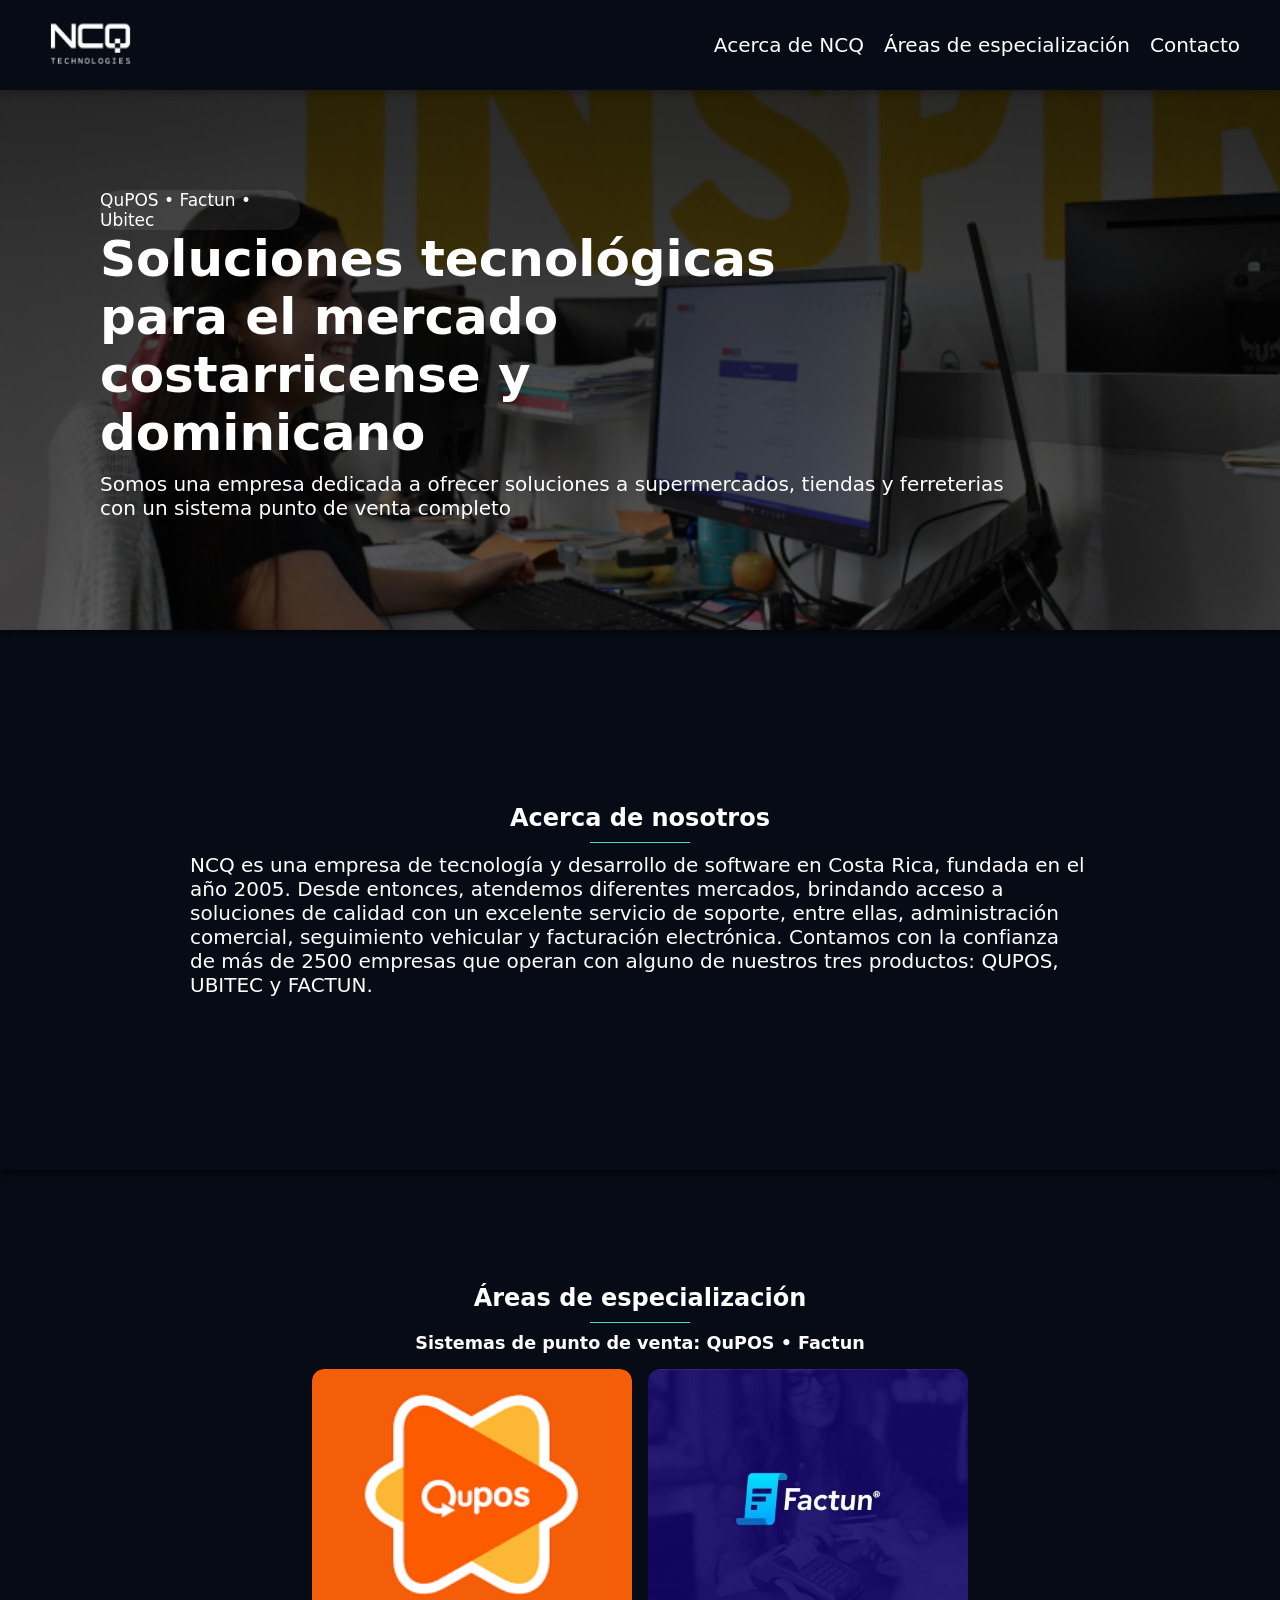
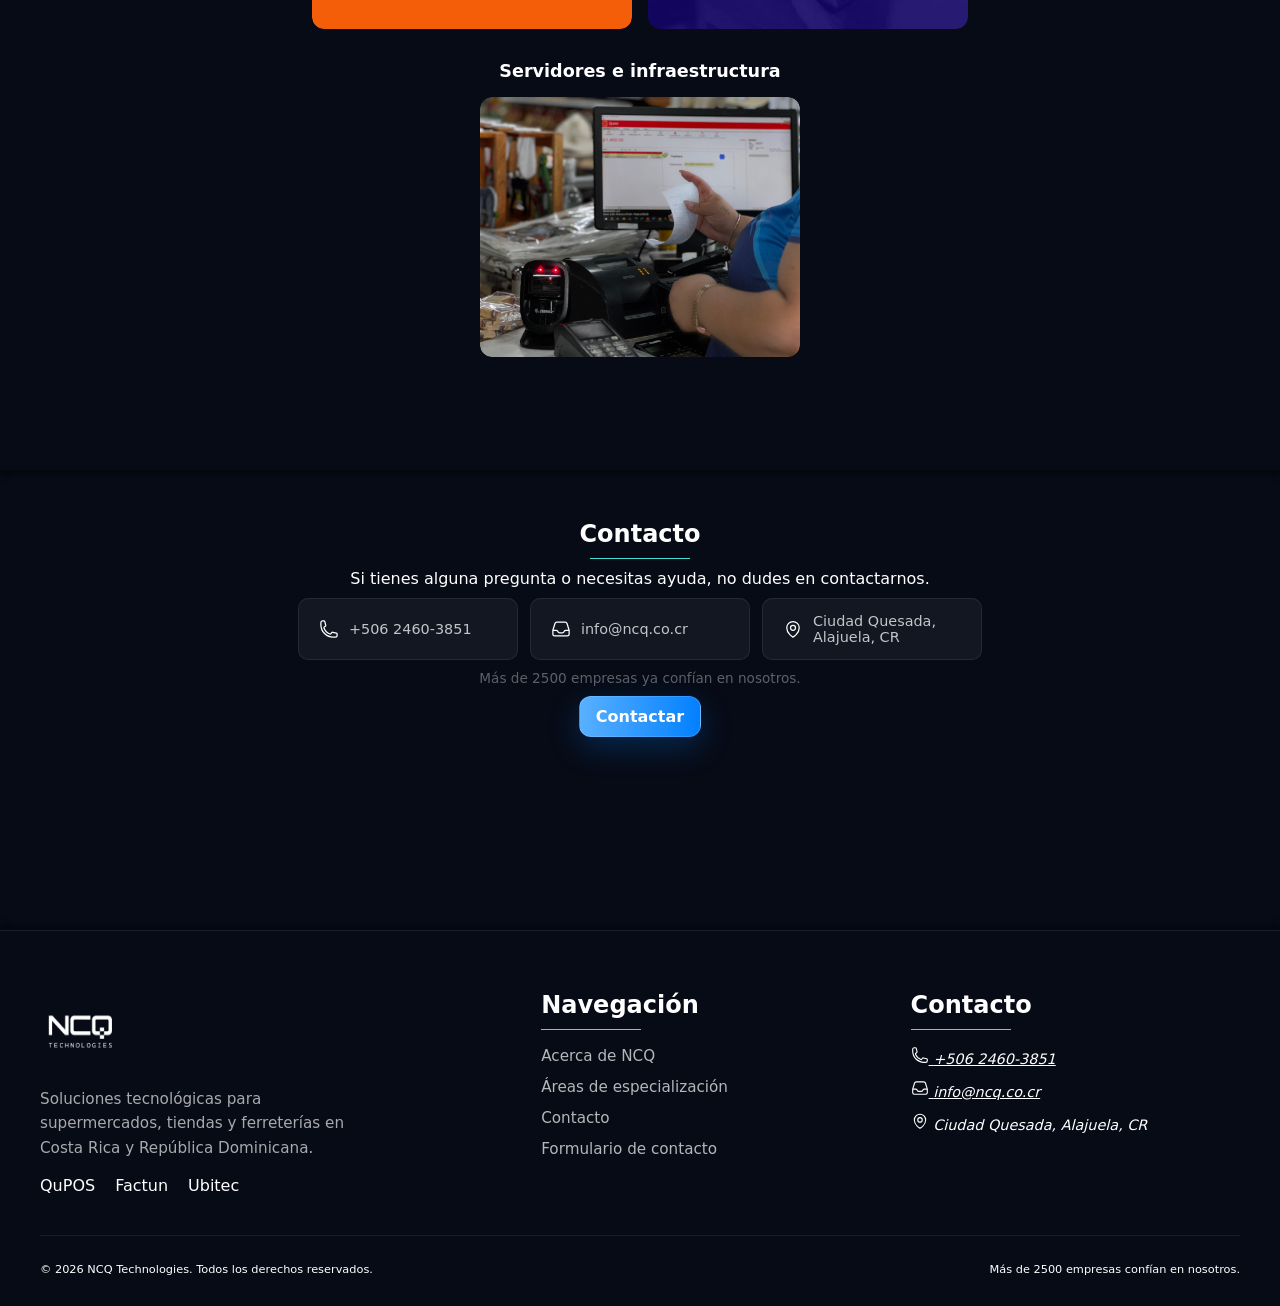
<file: index.html>
<!DOCTYPE html>
<html lang="es">
<head>
    <meta charset="UTF-8">
    <meta name="viewport" content="width=device-width, initial-scale=1.0">
    <title>NCQ Technologies</title>
    <link rel="stylesheet" href="styles.css">
    <link rel="shortcut icon" href="favicon.ico" type="image/x-icon">
</head>
<body>
    <header class="header">
        <div class="header-inner">
            <a href="#" class="header-logo">
                <img src="imgs/logo.png" alt="NCQ Technologies">
            </a>

            <button
                class="menu-toggle"
                type="button"
                aria-label="Abrir menú"
                aria-expanded="false"
                aria-controls="main-nav">
                <span class="menu-toggle-bar"></span>
                <span class="menu-toggle-bar"></span>
                <span class="menu-toggle-bar"></span>
            </button>

            <nav class="nav-bar" id="main-nav" aria-label="Navegación principal">
                <ul>
                    <li><a href="#about-us">Acerca de NCQ</a></li>
                    <li><a href="#areas-expertise">Áreas de especialización</a></li>
                    <li><a href="#contact">Contacto</a></li>
                </ul>
            </nav>
        </div>
    </header>
    <main>
        <section class="main-content">
            <div class="pop_products">
                <p>QuPOS • Factun • Ubitec</p>
            </div>
            <h1>Soluciones tecnológicas para el mercado costarricense y dominicano</h1>
            <p>Somos una empresa dedicada a ofrecer soluciones a supermercados, tiendas y ferreterias
                <br>
                con un sistema punto de venta completo
            </p>
        </section>
    </main>
    <article>
        <section class="about-us" id="about-us">
            <h2>Acerca de nosotros</h2>
            <div class="line"></div>
            <p>
                NCQ es una empresa de tecnología y desarrollo de software en Costa Rica, fundada en el año 2005. Desde entonces, atendemos diferentes mercados, brindando acceso a soluciones de calidad con un excelente servicio de soporte, entre ellas, administración comercial, seguimiento vehicular y facturación electrónica.
                Contamos con la confianza de más de 2500 empresas
                que operan con alguno de nuestros tres productos: QUPOS, UBITEC y FACTUN. 
            </p>
        </section>
    </article>
    <article>
        <section class="areas-expertise" id="areas-expertise">
            <h2>Áreas de especialización</h2>
            <div class="line"></div>
            <div class="cards">
                <div class="expertise-block">
                    <h3>Sistemas de punto de venta: <strong>QuPOS • Factun</strong></h3>
                    <div class="cards-groups">
                        <div class="card-group">
                            <div class="card">
                                <div class="card-inner">
                                    <div class="card-front">
                                        <img src="imgs/areas-expertise/qupos.png" alt="qupos logo">
                                    </div>
                                    <div class="card-back">
                                        <p>
                                            Con más de 20 años de experiencia, nuestra solución de punto de venta
                                            es la más completa y versátil del mercado. Es un sistema todo en uno
                                            que permite gestionar todo el proceso de venta de forma eficiente y
                                            segura. Además, cuenta con una interfaz intuitiva y fácil de usar,
                                            lo que hace que el uso del sistema sea muy sencillo. Ideal para
                                            pequeñas, medianas y grandes empresas.
                                        </p>
                                    </div>
                                </div>
                            </div>
                        </div>
                        <div class="card-group">
                            <div class="card">
                                <div class="card-inner">
                                    <div class="card-front">
                                        <img src="imgs/areas-expertise/factun.jpg" alt="factun logo">
                                    </div>
                                    <div class="card-back">
                                        <p>
                                            Una herramienta desarrollada para gestionar 
                                            con facilidad los procesos de facturación electrónica y ahorrar tiempo 
                                            en la administración de las finanzas para los profesionales independientes.
                                        </p>
                                    </div>
                                </div>
                            </div>
                        </div>
                    </div>
                </div>
                <div class="expertise-block">
                    <h3>Servidores e infraestructura</h3>
                    <div class="cards-groups">
                        <div class="card-group">
                            <div class="card">
                                <div class="card-inner">
                                    <div class="card-front">
                                        <img src="imgs/areas-expertise/taller.png" alt="taller logo">
                                    </div>
                                    <div class="card-back">
                                        <p>
                                            Ofrecemos servicios de mantenimiento y soporte técnico para 
                                            servidores y equipos de cómputo, así como la instalación de 
                                            software y hardware.
                                            Y servicios de consultoría en tecnología para empresas.
                                        </p>
                                    </div>
                                </div>
                            </div>
                        </div>
                    </div>
                </div>
            </div>
        </section>
    </article>
    <article>
        <section class="contact" id="contact">
            <h2>Contacto</h2>
            <div class="line"></div>
            <p>Si tienes alguna pregunta o necesitas ayuda, no dudes en contactarnos.</p>
            <div class="contact-info">
                <div class="contact-item">
                    <svg xmlns="http://www.w3.org/2000/svg" fill="none" viewBox="0 0 24 24" stroke-width="1.5" stroke="currentColor" class="size-6">
                        <path stroke-linecap="round" stroke-linejoin="round" d="M2.25 6.75c0 8.284 6.716 15 15 15h2.25a2.25 2.25 0 0 0 2.25-2.25v-1.372c0-.516-.351-.966-.852-1.091l-4.423-1.106c-.44-.11-.902.055-1.173.417l-.97 1.293c-.282.376-.769.542-1.21.38a12.035 12.035 0 0 1-7.143-7.143c-.162-.441.004-.928.38-1.21l1.293-.97c.363-.271.527-.734.417-1.173L6.963 3.102a1.125 1.125 0 0 0-1.091-.852H4.5A2.25 2.25 0 0 0 2.25 4.5v2.25Z" />
                    </svg>                      
                    <span>+506 2460-3851</span>
                </div>
                <div class="contact-item">
                    <svg xmlns="http://www.w3.org/2000/svg" fill="none" viewBox="0 0 24 24" stroke-width="1.5" stroke="currentColor" class="size-6">
                        <path stroke-linecap="round" stroke-linejoin="round" d="M2.25 13.5h3.86a2.25 2.25 0 0 1 2.012 1.244l.256.512a2.25 2.25 0 0 0 2.013 1.244h3.218a2.25 2.25 0 0 0 2.013-1.244l.256-.512a2.25 2.25 0 0 1 2.013-1.244h3.859m-19.5.338V18a2.25 2.25 0 0 0 2.25 2.25h15A2.25 2.25 0 0 0 21.75 18v-4.162c0-.224-.034-.447-.1-.661L19.24 5.338a2.25 2.25 0 0 0-2.15-1.588H6.911a2.25 2.25 0 0 0-2.15 1.588L2.35 13.177a2.25 2.25 0 0 0-.1.661Z" />
                    </svg>                      
                    <span>info@ncq.co.cr</span>
                </div>
                <div class="contact-item">
                    <svg xmlns="http://www.w3.org/2000/svg" fill="none" viewBox="0 0 24 24" stroke-width="1.5" stroke="currentColor" class="size-6">
                        <path stroke-linecap="round" stroke-linejoin="round" d="M15 10.5a3 3 0 1 1-6 0 3 3 0 0 1 6 0Z" />
                        <path stroke-linecap="round" stroke-linejoin="round" d="M19.5 10.5c0 7.142-7.5 11.25-7.5 11.25S4.5 17.642 4.5 10.5a7.5 7.5 0 1 1 15 0Z" />
                    </svg>                      
                    <span>Ciudad Quesada, Alajuela, CR</span>
                </div>
            </div>
            <p class="contact-tagline">Más de 2500 empresas ya confían en nosotros.</p>
            <a href="Contact/contact.html" class="btn-contact">Contactar</a>
        </section>
    </article>
    <footer>
        <div class="footer-inner">
            <div class="footer-top">
                <section class="footer-brand" aria-label="NCQ Technologies">
                    <a href="#" class="footer-logo">
                        <img src="imgs/logo.png" alt="NCQ Technologies">
                    </a>
                    <p class="footer-description">
                        Soluciones tecnológicas para supermercados, tiendas y ferreterías en Costa Rica y República Dominicana.
                    </p>
                    <ul class="footer-products" aria-label="Productos principales">
                        <li>QuPOS</li>
                        <li>Factun</li>
                        <li>Ubitec</li>
                    </ul>
                </section>
                <nav class="footer-links" aria-label="Navegación del pie de página">
                    <h2 class="footer-heading">Navegación</h2>
                    <div class="line" aria-hidden="true"></div>
                    <ul>
                        <li><a href="#about-us">Acerca de NCQ</a></li>
                        <li><a href="#areas-expertise">Áreas de especialización</a></li>
                        <li><a href="#contact">Contacto</a></li>
                        <li><a href="Contact/contact.html">Formulario de contacto</a></li>
                    </ul>
                </nav>
                <section class="footer-contact" aria-labelledby="footer-contact-heading">
                    <h2 id="footer-contact-heading" class="footer-heading">Contacto</h2>
                    <div class="line" aria-hidden="true"></div>
                    <address>
                        <ul>
                            <li>
                                <a href="tel:+50624603851">
                                    <svg xmlns="http://www.w3.org/2000/svg" fill="none" viewBox="0 0 24 24" stroke-width="1.5" stroke="currentColor" aria-hidden="true">
                                        <path stroke-linecap="round" stroke-linejoin="round" d="M2.25 6.75c0 8.284 6.716 15 15 15h2.25a2.25 2.25 0 0 0 2.25-2.25v-1.372c0-.516-.351-.966-.852-1.091l-4.423-1.106c-.44-.11-.902.055-1.173.417l-.97 1.293c-.282.376-.769.542-1.21.38a12.035 12.035 0 0 1-7.143-7.143c-.162-.441.004-.928.38-1.21l1.293-.97c.363-.271.527-.734.417-1.173L6.963 3.102a1.125 1.125 0 0 0-1.091-.852H4.5A2.25 2.25 0 0 0 2.25 4.5v2.25Z" />
                                    </svg>
                                    <span>+506 2460-3851</span>
                                </a>
                            </li>
                            <li>
                                <a href="mailto:info@ncq.co.cr">
                                    <svg xmlns="http://www.w3.org/2000/svg" fill="none" viewBox="0 0 24 24" stroke-width="1.5" stroke="currentColor" aria-hidden="true">
                                        <path stroke-linecap="round" stroke-linejoin="round" d="M2.25 13.5h3.86a2.25 2.25 0 0 1 2.012 1.244l.256.512a2.25 2.25 0 0 0 2.013 1.244h3.218a2.25 2.25 0 0 0 2.013-1.244l.256-.512a2.25 2.25 0 0 1 2.013-1.244h3.859m-19.5.338V18a2.25 2.25 0 0 0 2.25 2.25h15A2.25 2.25 0 0 0 21.75 18v-4.162c0-.224-.034-.447-.1-.661L19.24 5.338a2.25 2.25 0 0 0-2.15-1.588H6.911a2.25 2.25 0 0 0-2.15 1.588L2.35 13.177a2.25 2.25 0 0 0-.1.661Z" />
                                    </svg>
                                    <span>info@ncq.co.cr</span>
                                </a>
                            </li>
                            <li>
                                <span class="footer-location">
                                    <svg xmlns="http://www.w3.org/2000/svg" fill="none" viewBox="0 0 24 24" stroke-width="1.5" stroke="currentColor" aria-hidden="true">
                                        <path stroke-linecap="round" stroke-linejoin="round" d="M15 10.5a3 3 0 1 1-6 0 3 3 0 0 1 6 0Z" />
                                        <path stroke-linecap="round" stroke-linejoin="round" d="M19.5 10.5c0 7.142-7.5 11.25-7.5 11.25S4.5 17.642 4.5 10.5a7.5 7.5 0 1 1 15 0Z" />
                                    </svg>
                                    <span>Ciudad Quesada, Alajuela, CR</span>
                                </span>
                            </li>
                        </ul>
                    </address>
                </section>
            </div>
            <div class="footer-bottom">
                <p><small>&copy; 2026 NCQ Technologies. Todos los derechos reservados.</small></p>
                <p class="footer-tagline"><small>Más de 2500 empresas confían en nosotros.</small></p>
            </div>
        </div>
    </footer>
    <script src="js/nav.js"></script>
</body>
</html>
</file>
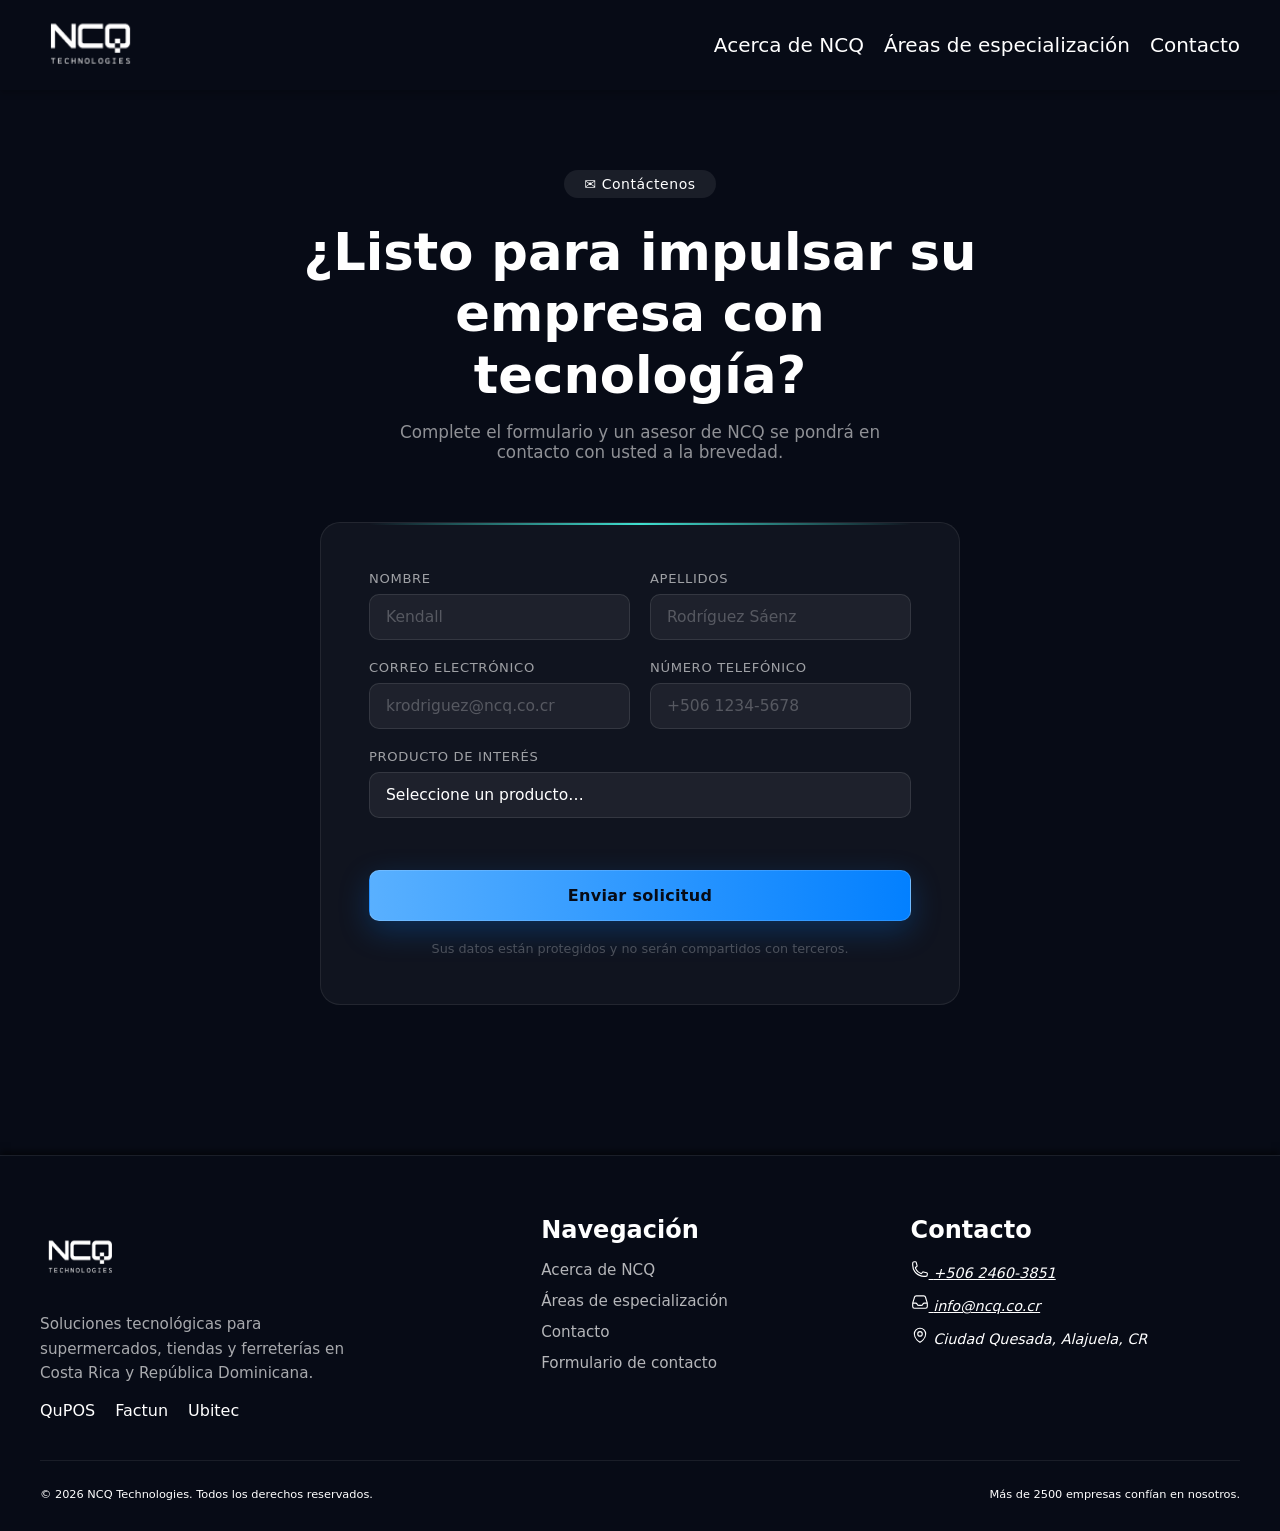
<file: Contact/contact.html>
<!DOCTYPE html>
<html lang="es">
<head>
    <meta charset="UTF-8">
    <meta name="viewport" content="width=device-width, initial-scale=1.0">
    <title>NCQ Technologies – Contacto</title>
    <link rel="stylesheet" href="contact.css">
    <link rel="shortcut icon" href="favicon.ico" type="image/x-icon">
</head>
<body>
    <header class="header">
        <div class="header-inner">
            <a href="../index.html" class="header-logo">
                <img src="../imgs/logo.png" alt="NCQ Technologies">
            </a>

            <button
                class="menu-toggle"
                type="button"
                aria-label="Abrir menú"
                aria-expanded="false"
                aria-controls="main-nav">
                <span class="menu-toggle-bar"></span>
                <span class="menu-toggle-bar"></span>
                <span class="menu-toggle-bar"></span>
            </button>

            <nav class="nav-bar" id="main-nav" aria-label="Navegación principal">
                <ul>
                    <li><a href="../index.html#about-us">Acerca de NCQ</a></li>
                    <li><a href="../index.html#areas-expertise">Áreas de especialización</a></li>
                    <li><a href="contact.html">Contacto</a></li>
                </ul>
            </nav>
        </div>
    </header>

    <section class="contact-hero">
        <span class="pill">✉ Contáctenos</span>
        <h1>¿Listo para impulsar su empresa con tecnología?</h1>
        <p>Complete el formulario y un asesor de NCQ se pondrá en contacto con usted a la brevedad.</p>
    </section>

    <section class="contact-section">
        <div class="form-card">

            <div class="returning-banner" id="returningBanner">
                <svg width="18" height="18" fill="none" viewBox="0 0 24 24" stroke="currentColor" stroke-width="2">
                    <path stroke-linecap="round" stroke-linejoin="round" d="M5 13l4 4L19 7"/>
                </svg>
                <span id="returningMsg">¡Bienvenido de nuevo! Completamos algunos campos con su información anterior.</span>
            </div>

            <form id="contactForm" novalidate>

                <div class="form-row">
                    <div class="field">
                        <label for="nombre">Nombre</label>
                        <input type="text" id="nombre" name="nombre" placeholder="Kendall" autocomplete="given-name" required>
                    </div>
                    <div class="field">
                        <label for="apellidos">Apellidos</label>
                        <input type="text" id="apellidos" name="apellidos" placeholder="Rodríguez Sáenz" autocomplete="family-name" required>
                    </div>
                </div>

                <div class="form-row">
                    <div class="field">
                        <label for="correo">Correo electrónico</label>
                        <input type="email" id="correo" name="correo" placeholder="krodriguez@ncq.co.cr" autocomplete="email" required>
                    </div>
                    <div class="field">
                        <label for="telefono">Número telefónico</label>
                        <input type="tel" id="telefono" name="telefono" placeholder="+506 1234-5678" autocomplete="tel">
                    </div>
                </div>

                <div class="form-row full">
                    <div class="field">
                        <label for="producto">Producto de interés</label>
                        <select id="producto" name="producto" required>
                            <option value="" disabled selected>Seleccione un producto…</option>
                            <option value="qupos">QuPOS</option>
                            <option value="factun">Factun</option>
                            <option value="ubitec">Ubitec</option>
                        </select>
                    </div>
                </div>

                <button type="submit" class="btn-submit">Enviar solicitud</button>
            </form>

            <div class="success-msg" id="successMsg">
                <svg width="52" height="52" fill="none" viewBox="0 0 24 24" stroke="currentColor" stroke-width="1.5">
                    <circle cx="12" cy="12" r="10" stroke="turquoise"/>
                    <path stroke-linecap="round" stroke-linejoin="round" d="M8 12l3 3 5-5" stroke="turquoise"/>
                </svg>
                <h3>¡Solicitud enviada!</h3>
                <p id="successDetail">Gracias, nos comunicaremos con usted pronto.</p>
                <button class="btn-back" id="btnBack">Volver al formulario</button>
            </div>

            <p class="form-footer">Sus datos están protegidos y no serán compartidos con terceros.</p>
        </div>
    </section>
    <footer class="footer">
        <div class="footer-inner">
            <div class="footer-top">
                <section class="footer-brand" aria-label="NCQ Technologies">
                    <a href="#" class="footer-logo">
                        <img src="../imgs/logo.png" alt="NCQ Technologies">
                    </a>
                    <p class="footer-description">
                        Soluciones tecnológicas para supermercados, tiendas y ferreterías en Costa Rica y República Dominicana.
                    </p>
                    <ul class="footer-products" aria-label="Productos principales">
                        <li>QuPOS</li>
                        <li>Factun</li>
                        <li>Ubitec</li>
                    </ul>
                </section>
                <nav class="footer-links" aria-label="Navegación del pie de página">
                    <h2 class="footer-heading">Navegación</h2>
                    <div class="line" aria-hidden="true"></div>
                    <ul>
                        <li><a href="../index.html#about-us">Acerca de NCQ</a></li>
                        <li><a href="../index.html#areas-expertise">Áreas de especialización</a></li>
                        <li><a href="../index.html#contact">Contacto</a></li>
                        <li><a href="contact.html">Formulario de contacto</a></li>
                    </ul>
                </nav>
                <section class="footer-contact" aria-labelledby="footer-contact-heading">
                    <h2 id="footer-contact-heading" class="footer-heading">Contacto</h2>
                    <div class="line" aria-hidden="true"></div>
                    <address>
                        <ul>
                            <li>
                                <a href="tel:+50624603851">
                                    <svg xmlns="http://www.w3.org/2000/svg" fill="none" viewBox="0 0 24 24" stroke-width="1.5" stroke="currentColor" aria-hidden="true">
                                        <path stroke-linecap="round" stroke-linejoin="round" d="M2.25 6.75c0 8.284 6.716 15 15 15h2.25a2.25 2.25 0 0 0 2.25-2.25v-1.372c0-.516-.351-.966-.852-1.091l-4.423-1.106c-.44-.11-.902.055-1.173.417l-.97 1.293c-.282.376-.769.542-1.21.38a12.035 12.035 0 0 1-7.143-7.143c-.162-.441.004-.928.38-1.21l1.293-.97c.363-.271.527-.734.417-1.173L6.963 3.102a1.125 1.125 0 0 0-1.091-.852H4.5A2.25 2.25 0 0 0 2.25 4.5v2.25Z" />
                                    </svg>
                                    <span>+506 2460-3851</span>
                                </a>
                            </li>
                            <li>
                                <a href="mailto:info@ncq.co.cr">
                                    <svg xmlns="http://www.w3.org/2000/svg" fill="none" viewBox="0 0 24 24" stroke-width="1.5" stroke="currentColor" aria-hidden="true">
                                        <path stroke-linecap="round" stroke-linejoin="round" d="M2.25 13.5h3.86a2.25 2.25 0 0 1 2.012 1.244l.256.512a2.25 2.25 0 0 0 2.013 1.244h3.218a2.25 2.25 0 0 0 2.013-1.244l.256-.512a2.25 2.25 0 0 1 2.013-1.244h3.859m-19.5.338V18a2.25 2.25 0 0 0 2.25 2.25h15A2.25 2.25 0 0 0 21.75 18v-4.162c0-.224-.034-.447-.1-.661L19.24 5.338a2.25 2.25 0 0 0-2.15-1.588H6.911a2.25 2.25 0 0 0-2.15 1.588L2.35 13.177a2.25 2.25 0 0 0-.1.661Z" />
                                    </svg>
                                    <span>info@ncq.co.cr</span>
                                </a>
                            </li>
                            <li>
                                <span class="footer-location">
                                    <svg xmlns="http://www.w3.org/2000/svg" fill="none" viewBox="0 0 24 24" stroke-width="1.5" stroke="currentColor" aria-hidden="true">
                                        <path stroke-linecap="round" stroke-linejoin="round" d="M15 10.5a3 3 0 1 1-6 0 3 3 0 0 1 6 0Z" />
                                        <path stroke-linecap="round" stroke-linejoin="round" d="M19.5 10.5c0 7.142-7.5 11.25-7.5 11.25S4.5 17.642 4.5 10.5a7.5 7.5 0 1 1 15 0Z" />
                                    </svg>
                                    <span>Ciudad Quesada, Alajuela, CR</span>
                                </span>
                            </li>
                        </ul>
                    </address>
                </section>
            </div>
            <div class="footer-bottom">
                <p><small>&copy; 2026 NCQ Technologies. Todos los derechos reservados.</small></p>
                <p class="footer-tagline"><small>Más de 2500 empresas confían en nosotros.</small></p>
            </div>
        </div>
    </footer>
    <script src="../js/nav.js"></script>
    <script src="./js/contact.js"></script>
</body>
</html>
</file>
<file: styles.css>
*{
    margin: 0;
    padding: 0;
    box-sizing: border-box;
    color: #fff;
    font-family: 'Inter',system-ui,-apple-system,Segoe UI,Roboto,Arial,sans-serif;;
}

html {
    scroll-behavior: smooth;
}

body{
    background-color: #070b16;
}

.header img{
    width: 100px;
    height: 100px;
    border-radius: 50%;
    margin-right: 20px;
}

.header {
    display: flex;
    flex-direction: row;
    box-shadow: 0px 4px 6px rgba(0, 0, 0, 0.2);
    padding: 10px;
    width: 100%;
    background: transparent;
    position: sticky;
    top: 0;	
    z-index: 1000;
    max-height: 10vh;
}

.header-inner{
    max-width: 1200px;
    margin: 0 auto;
    width: 100%;
    display: flex;
    justify-content: space-between;
    align-items: center;
    padding-block: 10px;
}

.nav-bar{
    display: flex;
    flex-direction: row;
    align-items: center;
}

.nav-bar ul{
    list-style: none;
    display: flex;
    gap: 20px;
}

.nav-bar ul li a{
    text-decoration: none;
    font-size: 20px;
    transition: color 0.2s;
}

.nav-bar ul li a:hover {
    color: turquoise;
}

.menu-toggle {
    display: none;
    flex-direction: column;
    justify-content: center;
    gap: 5px;
    width: 44px;
    height: 44px;
    padding: 10px;
    background: rgba(255, 255, 255, 0.08);
    border: 1px solid rgba(255, 255, 255, 0.08);
    border-radius: 10px;
    cursor: pointer;
}

.menu-toggle-bar {
    display: block;
    width: 100%;
    height: 2px;
    background: #fff;
    border-radius: 2px;
    transition: transform 0.3s ease, opacity 0.3s ease;
}

.main-content{
    display: flex;
    flex-direction: column;
    padding: 100px;
    height: 60vh;
    background-image: linear-gradient(rgba(0, 0, 0, 0.8), rgba(0, 0, 0, 0.6)),
    url(imgs/main_image.png);
    background-size: cover;
    background-position: center;
    background-repeat: no-repeat;
    color: #fff;
    box-shadow: 0px 4px 6px rgba(0, 0, 0, 0.5);
}

.main-content h1{
    width: 700px;
    margin: 0;
    font-size: 50px;
}

.main-content p{
    margin: 0;
    margin-top: 10px;
    font-size: 20px;
}

.about-us{
    display: flex;
    justify-content: center;
    align-items: center;
    flex-direction: column;
    height: 60vh;
    box-shadow: 0px 4px 6px rgba(0, 0, 0, 0.5);
}

.about-us p{
    width: 900px;
    font-size: 20px;
    margin: 0;
}

.line{
    width: 100px;
    height: 1px;
    background-color: turquoise;
    margin-bottom: 20px;
    margin: 10px;
}

.pop_products{
    display: flex;
    flex-direction: row;
    justify-content: center;
    align-items: center;
    background: rgba(255,255,255,.08);
    width: 200px;
    height: 40px;
    border-radius: 50px;
}

.pop_products p{
    font-size: 17px;
    margin: 0;
}

.areas-expertise{
    display: flex;
    flex-direction: column;
    justify-content: center;
    align-items: center;
    height: 100vh;
    box-shadow: 0px 4px 6px rgba(0, 0, 0, 0.5);
}

.areas-expertise .cards {
    display: flex;
    flex-direction: column;
    justify-content: center;
    gap: 32px;
}

.areas-expertise .expertise-block {
    display: flex;
    flex-direction: column;
    align-items: center;
    gap: 16px;
}

.areas-expertise .expertise-block h3 {
    margin: 0;
    font-size: 1.1rem;
}

.areas-expertise .cards-groups {
    display: flex;
    flex-direction: row;
    gap: 16px;
}

.areas-expertise .card-group {
    width: 320px;
}

.areas-expertise .card {
    width: 100%;
    height: 260px;
    perspective: 1000px;
    cursor: pointer;
}

.areas-expertise .card-inner {
    width: 100%;
    height: 100%;
    position: relative;
    transform-style: preserve-3d;
    transition: transform 0.6s ease;
    border-radius: 12px;
}

.areas-expertise .card:hover .card-inner {
    transform: rotateY(180deg);
}

.areas-expertise .card-front,
.areas-expertise .card-back {
    position: absolute;
    width: 100%;
    height: 100%;
    border-radius: 12px;
    backface-visibility: hidden;
    -webkit-backface-visibility: hidden;
    overflow: hidden;
}

.areas-expertise .card-front img {
    width: 100%;
    height: 100%;
    object-fit: cover;
    display: block;
    border-radius: 12px;
}

.areas-expertise .card-back {
    background-color: rgba(15, 15, 15, 0.92);
    transform: rotateY(180deg);
    display: flex;
    align-items: center;
    justify-content: center;
    padding: 24px;
    box-sizing: border-box;
}

.areas-expertise .card-back p {
    color: #f0f0f0;
    font-size: 0.92rem;
    line-height: 1.65;
    margin: 0;
    text-align: left;
}

.contact {
    display: flex;
    flex-direction: column;
    align-items: center;
    text-align: center;
    height: 40vh;
    margin-top: 50px;
}

.contact p{
    margin-bottom: 10px;
}

.contact-info {
    display: flex;
    flex-wrap: wrap;
    justify-content: center;
    gap: 12px;
    margin-bottom: 10px;
    width: 100%;
    max-width: 700px;
}


.contact-item {
    display: flex;
    align-items: center;
    gap: 10px;
    background: rgba(255, 255, 255, 0.05);
    border: 1px solid rgba(255, 255, 255, 0.08);
    border-radius: 10px;
    padding: 14px 20px;
    flex: 1;
    min-width: 200px;
    max-width: 220px;
}

.contact-item svg {
    flex-shrink: 0;
    width: 20px;
    height: 20px;
    color: turquoise;
}

.contact-item span {
    color: rgba(255, 255, 255, 0.75);
    font-size: 0.9rem;
    text-align: left;
}

.contact-tagline {
    color: rgba(255, 255, 255, 0.35);
    font-size: 0.85rem;
    margin-bottom: 24px;
}

.btn-contact{
    display: inline-flex;
    align-items: center;
    gap: .6rem;
    padding: 10px 16px;
    border-radius: 12px;
    background: linear-gradient(90deg,#59b0ff,#0380FF);
    color: #fff;
    font-weight: 700;
    border: 1px solid rgba(255,255,255,.14);
    box-shadow: 0 10px 30px rgba(3,128,255,.25);
    text-decoration: none;
}

footer {
    background-color: #070b16;
    border-top: 1px solid rgba(255, 255, 255, 0.08);
    box-shadow: 0px -4px 6px rgba(0, 0, 0, 0.5);
    padding: 60px 20px 30px;
    margin-top: 50px;
}

.footer-inner {
    max-width: 1200px;
    margin: 0 auto;
    width: 100%;
}

.footer-top {
    display: grid;
    grid-template-columns: 1.4fr 1fr 1fr;
    gap: 40px;
    padding-bottom: 40px;
    border-bottom: 1px solid rgba(255, 255, 255, 0.08);
}

.footer-brand {
    display: flex;
    flex-direction: column;
    gap: 16px;
}

.footer-logo img {
    width: 80px;
    height: 80px;
    border-radius: 50%;
    display: block;
}

.footer-description {
    color: rgba(255, 255, 255, 0.65);
    font-size: 0.95rem;
    line-height: 1.6;
    max-width: 320px;
}

.footer-products {
    display: flex;
    flex-wrap: wrap;
    gap: 20px;
}

.footer-products li {
    list-style: none;
}

.footer-products span {
    background: rgba(255, 255, 255, 0.08);
    border: 1px solid rgba(255, 255, 255, 0.08);
    border-radius: 50px;
    padding: 6px 14px;
    font-size: 0.85rem;
    color: rgba(255, 255, 255, 0.85);
}

.footer-links h4,
.footer-contact h4 {
    font-size: 1rem;
    margin-bottom: 4px;
    color: #fff;
}

.footer-links .line,
.footer-contact .line {
    margin: 10px 0 16px 0;
}

.footer-links ul,
.footer-contact ul {
    list-style: none;
    display: flex;
    flex-direction: column;
    gap: 12px;
}

.footer-links ul li a {
    text-decoration: none;
    color: rgba(255, 255, 255, 0.7);
    font-size: 0.95rem;
    transition: color 0.2s;
}

.footer-links ul li a:hover {
    color: turquoise;
}

.footer-contact ul li {
    display: flex;
    align-items: center;
    gap: 10px;
    color: rgba(255, 255, 255, 0.7);
    font-size: 0.9rem;
}

.footer-contact ul li svg {
    flex-shrink: 0;
    width: 18px;
    height: 18px;
    color: turquoise;
}

.footer-bottom {
    display: flex;
    justify-content: space-between;
    align-items: center;
    flex-wrap: wrap;
    gap: 12px;
    padding-top: 24px;
}

.footer-bottom p {
    color: rgba(255, 255, 255, 0.4);
    font-size: 0.85rem;
    margin: 0;
}

.footer-tagline {
    color: rgba(255, 255, 255, 0.35);
}

@media (max-width: 768px) {
    .header {
        max-height: none;
        background-color: #070b16;
        padding: 8px 12px;
    }

    .header-inner {
        flex-wrap: wrap;
        gap: 8px;
        padding-block: 6px;
    }

    .header img {
        width: 64px;
        height: 64px;
        margin-right: 0;
    }

    .menu-toggle {
        display: flex;
        margin-left: auto;
    }

    .nav-bar {
        flex-basis: 100%;
        max-height: 0;
        overflow: hidden;
        opacity: 0;
        transition: max-height 0.35s ease, opacity 0.25s ease;
    }

    .header.nav-open .nav-bar {
        max-height: 260px;
        opacity: 1;
        padding-top: 8px;
    }

    .nav-bar ul {
        flex-direction: column;
        gap: 0;
        width: 100%;
    }

    .nav-bar ul li a {
        display: block;
        padding: 14px 0;
        font-size: 1rem;
        border-bottom: 1px solid rgba(255, 255, 255, 0.06);
    }

    .header.nav-open .menu-toggle-bar:nth-child(1) {
        transform: translateY(7px) rotate(45deg);
    }

    .header.nav-open .menu-toggle-bar:nth-child(2) {
        opacity: 0;
    }

    .header.nav-open .menu-toggle-bar:nth-child(3) {
        transform: translateY(-7px) rotate(-45deg);
    }

    .main-content {
        padding: 72px 24px 48px;
        height: auto;
        min-height: 55vh;
    }

    .main-content h1 {
        width: 100%;
        font-size: clamp(1.6rem, 7vw, 2.2rem);
    }

    .main-content p {
        font-size: 1rem;
    }

    .pop_products {
        width: auto;
        padding: 0 16px;
    }

    .about-us,
    .areas-expertise,
    .contact {
        height: auto;
        padding: 48px 20px;
    }

    .about-us p {
        width: 100%;
        font-size: 1rem;
    }

    .areas-expertise .cards-groups {
        flex-direction: column;
        align-items: center;
        width: 100%;
    }

    .areas-expertise .card-group {
        width: 100%;
        max-width: 320px;
    }

    .areas-expertise .expertise-block h3 {
        text-align: center;
        padding: 0 8px;
    }

    .contact {
        margin-top: 0;
    }

    .contact-item {
        min-width: 100%;
        max-width: 100%;
    }

    .footer-top {
        grid-template-columns: 1fr;
        gap: 32px;
    }

    .footer-description {
        max-width: 100%;
    }

    .footer-bottom {
        flex-direction: column;
        text-align: center;
    }
}

@media (min-width: 2560px) {
    .header-inner{
        max-width: 1800px;
    }

    .main-content{
        height: 50vh;
    }

    .about-us{
        height: 30vh;
    }

    .areas-expertise{
        height: 60vh;
    }

    .footer-inner {
        max-width: 1800px;
    }
}
</file>
<file: Contact/contact.css>
* {
    margin: 0;
    padding: 0;
    box-sizing: border-box;
    color: #fff;
    font-family: 'Inter', system-ui, -apple-system, Segoe UI, Roboto, Arial, sans-serif;
}

html {
    scroll-behavior: smooth;
}

body {
    background-color: #070b16;
    min-height: 100vh;
}

.header {
    display: flex;
    flex-direction: row;
    box-shadow: 0px 4px 6px rgba(0,0,0,0.2);
    padding: 10px;
    width: 100%;
    background-color: #070b16;
    position: sticky;
    top: 0;
    z-index: 1000;
    max-height: 10vh;
}

.header-inner {
    max-width: 1200px;
    margin: 0 auto;
    width: 100%;
    display: flex;
    justify-content: space-between;
    align-items: center;
    padding-block: 10px;
}

.header img {
    width: 100px;
    height: 100px;
    border-radius: 50%;
    margin-right: 20px;
}

.nav-bar {
    display: flex;
    flex-direction: row;
    align-items: center;
}

.nav-bar ul {
    list-style: none;
    display: flex;
    gap: 20px;
}

.nav-bar ul li a {
    text-decoration: none;
    font-size: 20px;
    transition: color 0.2s;
}

.nav-bar ul li a:hover {
    color: turquoise;
}

.menu-toggle {
    display: none;
    flex-direction: column;
    justify-content: center;
    gap: 5px;
    width: 44px;
    height: 44px;
    padding: 10px;
    background: rgba(255, 255, 255, 0.08);
    border: 1px solid rgba(255, 255, 255, 0.08);
    border-radius: 10px;
    cursor: pointer;
}

.menu-toggle-bar {
    display: block;
    width: 100%;
    height: 2px;
    background: #fff;
    border-radius: 2px;
    transition: transform 0.3s ease, opacity 0.3s ease;
}

.contact-hero {
    display: flex;
    flex-direction: column;
    align-items: center;
    justify-content: center;
    padding: 80px 20px 60px;
    text-align: center;
}

.contact-hero .pill {
    display: inline-flex;
    align-items: center;
    background: rgba(255,255,255,.08);
    border-radius: 50px;
    padding: 6px 20px;
    font-size: 14px;
    margin-bottom: 24px;
    letter-spacing: 0.04em;
}

.contact-hero h1 {
    font-size: clamp(2rem, 5vw, 3.2rem);
    font-weight: 700;
    max-width: 680px;
    line-height: 1.2;
    margin-bottom: 16px;
}

.contact-hero p {
    font-size: 1.05rem;
    color: rgba(255,255,255,0.55);
    max-width: 500px;
}

.contact-section {
    display: flex;
    justify-content: center;
    padding: 0 20px 100px;
}

.form-card {
    background: rgba(255,255,255,0.04);
    border: 1px solid rgba(255,255,255,0.08);
    border-radius: 20px;
    padding: 48px;
    width: 100%;
    max-width: 640px;
    position: relative;
}

.form-card::before {
    content: '';
    position: absolute;
    top: 0;
    left: 48px;
    right: 48px;
    height: 2px;
    background: linear-gradient(90deg, transparent, turquoise, transparent);
    border-radius: 2px;
}

.returning-banner {
    display: none;
    align-items: center;
    gap: 12px;
    background: rgba(64,224,208,0.1);
    border: 1px solid rgba(64,224,208,0.25);
    border-radius: 10px;
    padding: 12px 16px;
    margin-bottom: 28px;
    font-size: 0.9rem;
    color: turquoise;
}

.returning-banner.visible {
    display: flex;
}

.returning-banner svg {
    flex-shrink: 0;
}

.form-row {
    display: grid;
    grid-template-columns: 1fr 1fr;
    gap: 20px;
    margin-bottom: 20px;
}

.form-row.full {
    grid-template-columns: 1fr;
}

.field {
    display: flex;
    flex-direction: column;
    gap: 8px;
}

.field label {
    font-size: 0.82rem;
    font-weight: 500;
    color: rgba(255,255,255,0.6);
    letter-spacing: 0.05em;
    text-transform: uppercase;
}

.field input,
.field select {
    background: rgba(255,255,255,0.06);
    border: 1px solid rgba(255,255,255,0.1);
    border-radius: 10px;
    padding: 13px 16px;
    font-size: 0.97rem;
    color: #fff;
    outline: none;
    transition: border-color 0.2s, background 0.2s;
    appearance: none;
    -webkit-appearance: none;
}

.field input::placeholder {
    color: rgba(255,255,255,0.25);
}

.field input:focus,
.field select:focus {
    border-color: turquoise;
    background: rgba(64,224,208,0.06);
}

select{
    width: 100%;
}
select option {
    background: #0e1524;
    color: #fff;
}

.btn-submit {
    width: 100%;
    margin-top: 32px;
    padding: 15px;
    background: linear-gradient(90deg,#59b0ff,#0380FF);
    color: #070b16;
    font-size: 1rem;
    font-weight: 700;
    border: 1px solid rgba(255,255,255,.14);
    box-shadow: 0 10px 30px rgba(3,128,255,.25);
    border-radius: 10px;
    cursor: pointer;
    transition: opacity 0.2s, transform 0.15s;
    letter-spacing: 0.02em;
}

.btn-submit:hover {
    opacity: 0.88;
    transform: translateY(-1px);
}

.btn-submit:active {
    transform: translateY(0);
}

.success-msg {
    display: none;
    flex-direction: column;
    align-items: center;
    justify-content: center;
    text-align: center;
    padding: 40px 0;
    gap: 16px;
}

.success-msg.visible {
    display: flex;
}

.success-msg svg {
    color: turquoise;
}

.success-msg h3 {
    font-size: 1.4rem;
}

.success-msg p {
    color: rgba(255,255,255,0.5);
    font-size: 0.95rem;
}

.success-msg .btn-back {
    margin-top: 8px;
    padding: 10px 28px;
    border: 1px solid rgba(255,255,255,0.15);
    border-radius: 8px;
    background: transparent;
    cursor: pointer;
    font-size: 0.9rem;
    transition: border-color 0.2s;
}

.success-msg .btn-back:hover {
    border-color: turquoise;
    color: turquoise;
}

.form-footer {
    margin-top: 20px;
    text-align: center;
    font-size: 0.8rem;
    color: rgba(255,255,255,0.25);
}

footer {
    background-color: #070b16;
    border-top: 1px solid rgba(255, 255, 255, 0.08);
    box-shadow: 0px -4px 6px rgba(0, 0, 0, 0.5);
    padding: 60px 20px 30px;
    margin-top: 50px;
}

.footer-inner {
    max-width: 1200px;
    margin: 0 auto;
    width: 100%;
}

.footer-top {
    display: grid;
    grid-template-columns: 1.4fr 1fr 1fr;
    gap: 40px;
    padding-bottom: 40px;
    border-bottom: 1px solid rgba(255, 255, 255, 0.08);
}

.footer-brand {
    display: flex;
    flex-direction: column;
    gap: 16px;
}

.footer-logo img {
    width: 80px;
    height: 80px;
    border-radius: 50%;
    display: block;
}

.footer-description {
    color: rgba(255, 255, 255, 0.65);
    font-size: 0.95rem;
    line-height: 1.6;
    max-width: 320px;
}

.footer-products {
    display: flex;
    flex-wrap: wrap;
    gap: 20px;
}

.footer-products li {
    list-style: none;
}

.footer-products span {
    background: rgba(255, 255, 255, 0.08);
    border: 1px solid rgba(255, 255, 255, 0.08);
    border-radius: 50px;
    padding: 6px 14px;
    font-size: 0.85rem;
    color: rgba(255, 255, 255, 0.85);
}

.footer-links h4,
.footer-contact h4 {
    font-size: 1rem;
    margin-bottom: 4px;
    color: #fff;
}

.footer-links .line,
.footer-contact .line {
    margin: 10px 0 16px 0;
}

.footer-links ul,
.footer-contact ul {
    list-style: none;
    display: flex;
    flex-direction: column;
    gap: 12px;
}

.footer-links ul li a {
    text-decoration: none;
    color: rgba(255, 255, 255, 0.7);
    font-size: 0.95rem;
    transition: color 0.2s;
}

.footer-links ul li a:hover {
    color: turquoise;
}

.footer-contact ul li {
    display: flex;
    align-items: center;
    gap: 10px;
    color: rgba(255, 255, 255, 0.7);
    font-size: 0.9rem;
}

.footer-contact ul li svg {
    flex-shrink: 0;
    width: 18px;
    height: 18px;
    color: turquoise;
}

.footer-bottom {
    display: flex;
    justify-content: space-between;
    align-items: center;
    flex-wrap: wrap;
    gap: 12px;
    padding-top: 24px;
}

.footer-bottom p {
    color: rgba(255, 255, 255, 0.4);
    font-size: 0.85rem;
    margin: 0;
}

.footer-tagline {
    color: rgba(255, 255, 255, 0.35);
}

@media (max-width: 768px) {
    .header {
        max-height: none;
        padding: 8px 12px;
    }

    .header-inner {
        flex-wrap: wrap;
        gap: 8px;
        padding-block: 6px;
    }

    .header img {
        width: 64px;
        height: 64px;
        margin-right: 0;
    }

    .menu-toggle {
        display: flex;
        margin-left: auto;
    }

    .nav-bar {
        flex-basis: 100%;
        max-height: 0;
        overflow: hidden;
        opacity: 0;
        transition: max-height 0.35s ease, opacity 0.25s ease;
    }

    .header.nav-open .nav-bar {
        max-height: 260px;
        opacity: 1;
        padding-top: 8px;
    }

    .nav-bar ul {
        flex-direction: column;
        gap: 0;
        width: 100%;
    }

    .nav-bar ul li a {
        display: block;
        padding: 14px 0;
        font-size: 1rem;
        border-bottom: 1px solid rgba(255, 255, 255, 0.06);
    }

    .header.nav-open .menu-toggle-bar:nth-child(1) {
        transform: translateY(7px) rotate(45deg);
    }

    .header.nav-open .menu-toggle-bar:nth-child(2) {
        opacity: 0;
    }

    .header.nav-open .menu-toggle-bar:nth-child(3) {
        transform: translateY(-7px) rotate(-45deg);
    }

    .form-row {
        grid-template-columns: 1fr;
    }

    .form-card {
        padding: 32px 24px;
    }

    .form-card::before {
        left: 24px;
        right: 24px;
    }

    .contact-hero {
        padding: 60px 20px 40px;
    }

    .contact-hero h1 {
        font-size: clamp(1.6rem, 7vw, 2.2rem);
    }

    .contact-section {
        padding: 0 16px 60px;
    }

    .footer-top {
        grid-template-columns: 1fr;
        gap: 32px;
    }

    .footer-description {
        max-width: 100%;
    }

    .footer-bottom {
        flex-direction: column;
        text-align: center;
    }
}

@media (min-width: 2560px) {
    .footer-inner {
        max-width: 1800px;
    }
}
</file>
